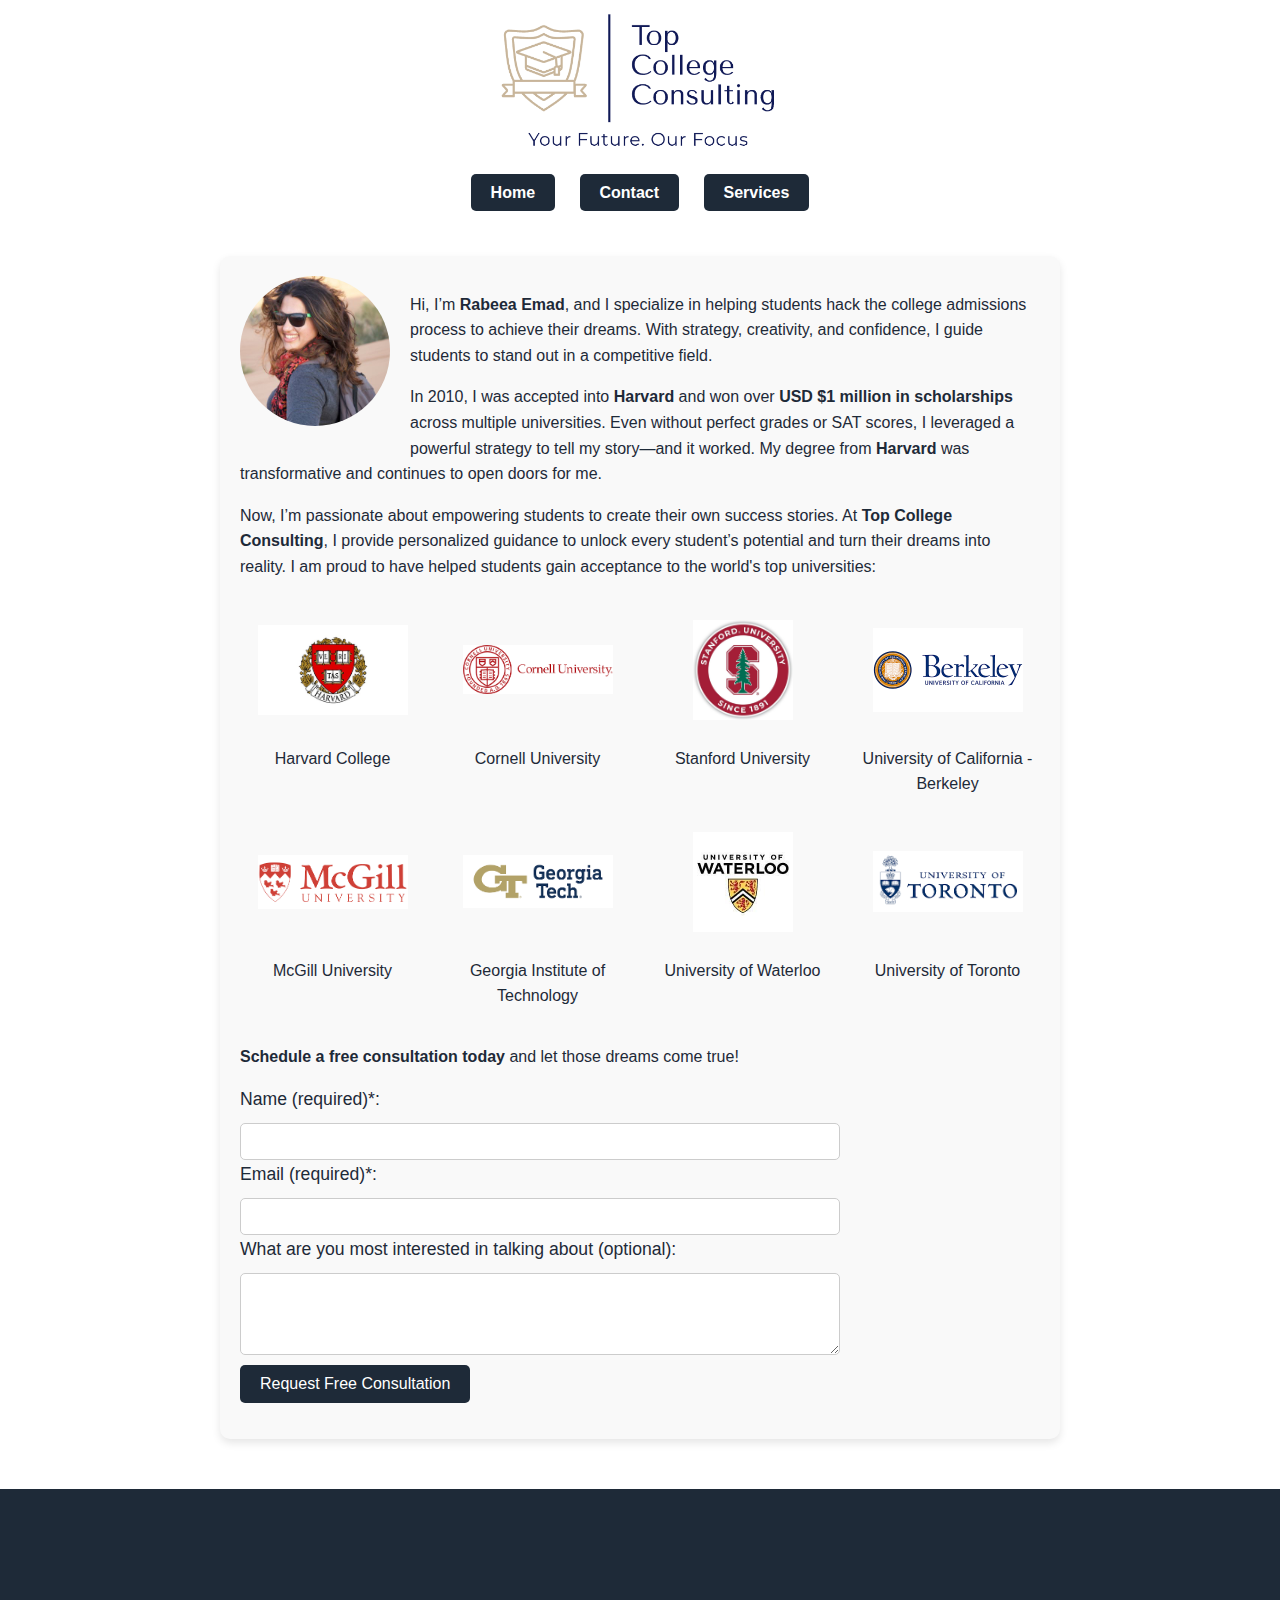
<file: index.html>
<script>
    // Define the Apps Script URL as a variable
    const APPS_SCRIPT_URL = "https://script.google.com/macros/s/AKfycbz9R3WOM-uwl-u-Qgc4ySllQFLb1x2FyfZdkuZdn6mIHlhnxwOnYBbYxv7_bzn8FVXn/exec";


    // Set the form's action attribute dynamically and handle submission
    document.addEventListener("DOMContentLoaded", function () {
        const form = document.querySelector("#contact-form");
        const thankYouMessage = document.querySelector("#thank-you-message");

        form.action = APPS_SCRIPT_URL;

        form.addEventListener("submit", function (event) {
            event.preventDefault(); // Prevent default form submission behavior
            form.style.display = "none"; // Hide the form
            thankYouMessage.style.display = "block"; // Show thank-you message
        });
    });
</script>

</script>
<!DOCTYPE html>
<html lang="en">
<head>
    <meta charset="UTF-8">
    <meta name="viewport" content="width=device-width, initial-scale=1.0">
    <meta name="description" content="Top College Consulting - Helping students achieve their college dreams with personalized guidance, essay editing, interview preparation, and scholarship assistance.">
    <link rel="icon" href="favicon.ico" type="image/x-icon">
    <title>Top College Consulting</title>
    <link rel="stylesheet" href="styles.css">
</head>
<body>
    <header style="position: sticky; top: 0; background-color: white; z-index: 1000; padding: 10px;">
        <img src="logo.png" alt="Top College Consulting Logo - Empowering Students" style="transform: scale(1.5); margin: 20px auto; display: block;">
    </header>
    <div style="text-align: center; margin-top: 40px auto; padding-top: 20px">
        <nav>
            <a href="index.html" class="button">Home</a>
            <a href="#contact" class="button">Contact</a>
            <a href="services.html" class="button">Services</a>
        </nav>
    </div>

    <section id="about" style="text-align: left; max-width: 800px; margin: 50px auto; padding: 20px; background-color: #f9f9f9; border-radius: 10px; box-shadow: 0 4px 8px rgba(0, 0, 0, 0.1);">
        <img src="rabeea_emad_about_me.jpg" alt="Rabeea Emad, founder of Top College Consulting" style="float: left; margin: 0 20px 20px 0; width: 150px; border-radius: 50%;" loading="lazy">
        
        <p>Hi, I’m <strong>Rabeea Emad</strong>, and I specialize in helping students hack the college admissions process to achieve their dreams. With strategy, creativity, and confidence, I guide students to stand out in a competitive field.</p>
        <p>In 2010, I was accepted into <strong>Harvard  </strong> and won over <strong> USD $1 million in scholarships </strong> across multiple universities. Even without perfect grades or SAT scores, I leveraged a powerful strategy to tell my story—and it worked. My degree from <strong>Harvard  </strong> was transformative and continues to open doors for me.</p>
        <p>Now, I’m passionate about empowering students to create their own success stories. At <strong>Top College Consulting</strong>, I provide personalized guidance to unlock every student’s potential and turn their dreams into reality. I am proud to have helped students gain acceptance to the world's top universities:</p>
                <section style="margin-top: 40px; text-align: center;">
                <div style="display: grid; grid-template-columns: repeat(auto-fit, minmax(150px, 1fr)); gap: 20px; justify-items: center; margin-top: 20px;">
                    <div style="text-align: center; display: flex; flex-direction: column; align-items: center;">
                        <img src="logos/harvard.png" alt="Harvard University" style="width: 150px; height: 100px; object-fit: contain; margin-bottom: 10px;">
                        <p>Harvard College</p>
                    </div>
                    <div style="text-align: center; display: flex; flex-direction: column; align-items: center;">
                        <img src="logos/cornell.png" alt="Cornell University" style="width: 150px; height: 100px; object-fit: contain; margin-bottom: 10px;">
                        <p>Cornell University</p>
                    </div>
                    <div style="text-align: center; display: flex; flex-direction: column; align-items: center;">
                        <img src="logos/stanford.png" alt="University of Virginia" style="width: 150px; height: 100px; object-fit: contain; margin-bottom: 10px;">
                        <p>Stanford University </p>
                    </div>
                    <div style="text-align: center; display: flex; flex-direction: column; align-items: center;">
                        <img src="logos/berkeley.png" alt="UC Berkeley" style="width: 150px; height: 100px; object-fit: contain; margin-bottom: 10px;">
                        <p>University of California -  Berkeley</p>
                    </div>

                    <div style="text-align: center; display: flex; flex-direction: column; align-items: center;">
                        <img src="logos/mcgill.png" alt="McGill University" style="width: 150px; height: 100px; object-fit: contain; margin-bottom: 10px;">
                        <p>McGill University </p>
                    </div>
                    <div style="text-align: center; display: flex; flex-direction: column; align-items: center;">
                        <img src="logos/gatech.png" alt="Georgia Tech" style="width: 150px; height: 100px; object-fit: contain; margin-bottom: 10px;">
                        <p>Georgia Institute of Technology </p>
                    </div>
                    <div style="text-align: center; display: flex; flex-direction: column; align-items: center;">
                        <img src="logos/waterloo.png" alt="University of Waterloo" style="width: 150px; height: 100px; object-fit: contain; margin-bottom: 10px;">
                        <p>University of Waterloo</p>
                    </div>
                    <div style="text-align: center; display: flex; flex-direction: column; align-items: center;">
                        <img src="logos/toronto.png" alt="University of Toronto" style="width: 150px; height: 100px; object-fit: contain; margin-bottom: 10px;">
                        <p>University of Toronto</p>
                    </div>
                </div>
            </section>

    
        
        <form id="contact-form" style="margin-top: 20px; text-align: left; max-width: 600px;" method="POST">
            <p><strong>Schedule a free consultation today </strong> and let those dreams come true!</p>

            <label for="name" style="font-size: 1.1em;"> Name (required)*:</label><br>
            <input type="text" id="name" name="name" style="width: 100%; padding: 10px; margin-top: 10px; border-radius: 5px; border: 1px solid #ccc;" required><br>
        
            <label for="email" style="font-size: 1.1em;"> Email (required)*:</label><br>
            <input type="email" id="email" name="email" style="width: 100%; padding: 10px; margin-top: 10px; border-radius: 5px; border: 1px solid #ccc;" required pattern="^[a-zA-Z0-9._%+-]+@[a-zA-Z0-9.-]+\.[a-zA-Z]{2,}$" title="Please enter a valid email address."><br>
        
            <label for="interest" style="font-size: 1.1em;">What are you most interested in talking about (optional):</label><br>
            <textarea id="interest" name="interest" style="width: 100%; padding: 10px; margin-top: 10px; border-radius: 5px; border: 1px solid #ccc;" rows="4"></textarea><br>
        
            <button type="submit" class="button" style="margin-top: 10px;">Request Free Consultation</button>
        </form>
        <p id="thank-you-message" style="display: none; text-align: center; margin-top: 20px; font-size: 1.2em; color: #1E2A38;">
            Thanks for your submission! We will be in touch!
        </p>
        
    </section>

    <footer style="background-color: #1E2A38; color: white; text-align: center; padding: 20px; margin-top: 50px;">
        <p>&copy; 2025 Top College Consulting. All rights reserved.</p>
        <ul style="list-style: none; padding: 0; margin: 10px 0;">
    </section>
</section>

    

    <footer style="background-color: #1E2A38; color: white; text-align: center; padding: 20px; margin-top: 50px;">
        <p>&copy; 2025 Top College Consulting. All rights reserved.</p>
        <ul style="list-style: none; padding: 0; margin: 10px 0;">
            <!-- <li style="display: inline; margin-right: 15px;"><a href="mailto:contact@topcollegeconsulting.com" style="color: white; text-decoration: none;">Email Us</a></li> -->
            <!-- <li style="display: inline; margin-right: 15px;"><a href="https://www.linkedin.com/in/rabeea-e-20146327/" target="_blank" style="color: white; text-decoration: none;">LinkedIn</a></li> -->
        </ul>
    </footer>

</body>
</html>
</file>
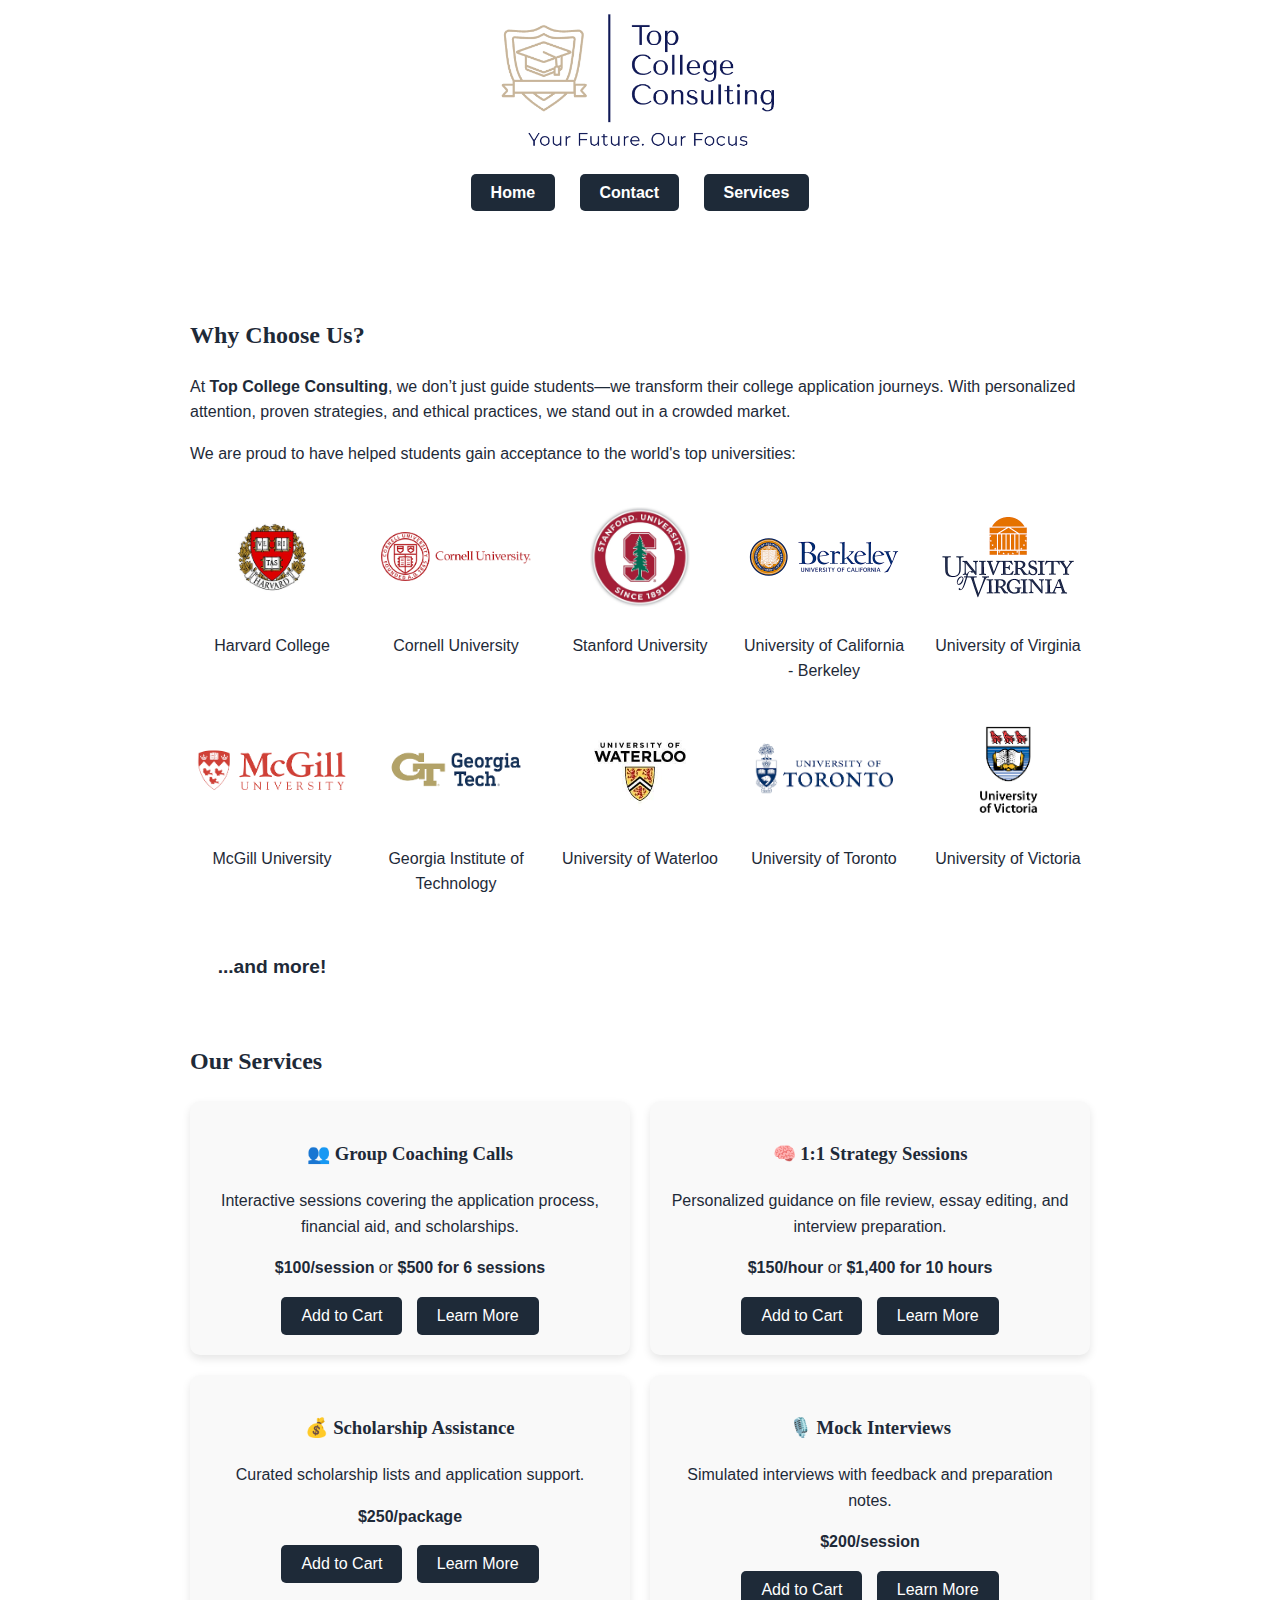
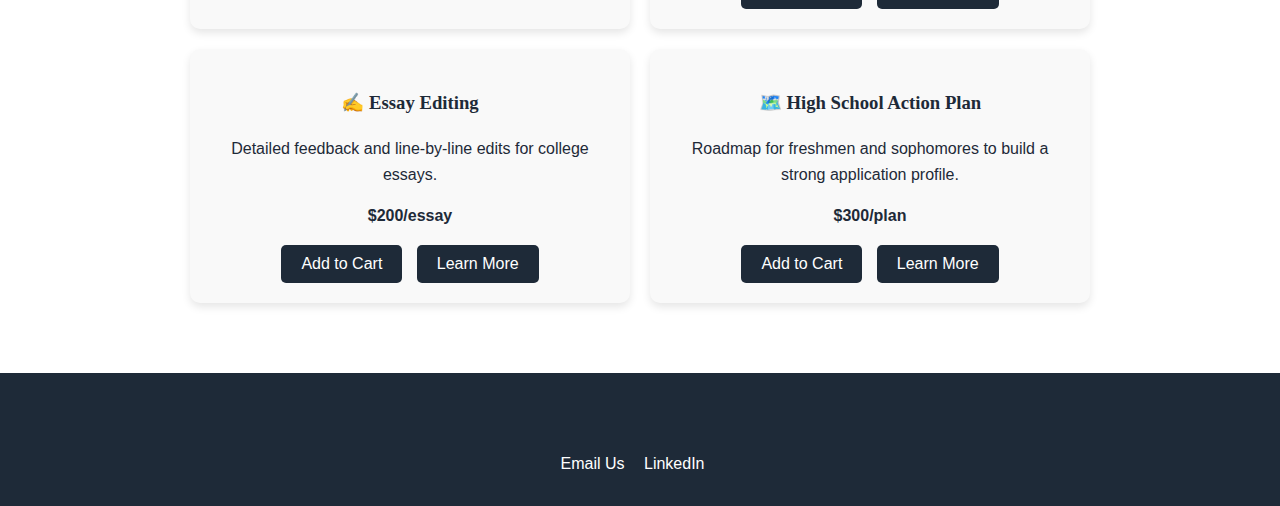
<file: services.html>
<!DOCTYPE html>
<html lang="en">

<head>
    <meta charset="UTF-8">
    <meta name="viewport" content="width=device-width, initial-scale=1.0">
    <meta name="description" content="Top College Consulting - Helping students achieve their college dreams with personalized guidance, essay editing, interview preparation, and scholarship assistance.">
    <link rel="icon" href="favicon.ico" type="image/x-icon">
    <title>Top College Consulting</title>
    <link rel="stylesheet" href="styles.css">
</head>
<body>
    <header style="position: sticky; top: 0; background-color: white; z-index: 1000; padding: 10px;">
        <img src="logo.png" alt="Top College Consulting Logo - Empowering Students" style="transform: scale(1.5); margin: 20px auto; display: block;">
    </header>
    <div style="text-align: center; margin-top: 40px auto; padding-top: 20px">
        <nav>
            <a href="index.html" class="button">Home</a>
            <a href="#contact" class="button">Contact</a>
            <a href="services.html" class="button">Services</a>
        </nav>
    </div>


    <main style="max-width: 900px; margin: 50px auto; padding: 20px;">
        <section style="margin-top: 40px;">
            <h2 style="color: #1E2A38;">Why Choose Us?</h2>
            <p>At <strong>Top College Consulting</strong>, we don’t just guide students—we transform their college application journeys. With personalized attention, proven strategies, and ethical practices, we stand out in a crowded market.</p>

            <p>We are proud to have helped students gain acceptance to the world's top universities:</p>
                <section style="margin-top: 40px; text-align: center;">
                <div style="display: grid; grid-template-columns: repeat(auto-fit, minmax(150px, 1fr)); gap: 20px; justify-items: center; margin-top: 20px;">
                    <div style="text-align: center; display: flex; flex-direction: column; align-items: center;">
                        <img src="logos/harvard.png" alt="Harvard University" style="width: 150px; height: 100px; object-fit: contain; margin-bottom: 10px;">
                        <p>Harvard College</p>
                    </div>
                    <div style="text-align: center; display: flex; flex-direction: column; align-items: center;">
                        <img src="logos/cornell.png" alt="Cornell University" style="width: 150px; height: 100px; object-fit: contain; margin-bottom: 10px;">
                        <p>Cornell University</p>
                    </div>
                    <div style="text-align: center; display: flex; flex-direction: column; align-items: center;">
                        <img src="logos/stanford.png" alt="UC Berkeley" style="width: 150px; height: 100px; object-fit: contain; margin-bottom: 10px;">
                        <p>Stanford University</p>
                    </div>
                    <div style="text-align: center; display: flex; flex-direction: column; align-items: center;">
                        <img src="logos/berkeley.png" alt="UC Berkeley" style="width: 150px; height: 100px; object-fit: contain; margin-bottom: 10px;">
                        <p>University of California -  Berkeley</p>
                    </div>
                    <div style="text-align: center; display: flex; flex-direction: column; align-items: center;">
                        <img src="logos/uva.png" alt="University of Virginia" style="width: 150px; height: 100px; object-fit: contain; margin-bottom: 10px;">
                        <p>University of Virginia</p>
                    </div>
                    <div style="text-align: center; display: flex; flex-direction: column; align-items: center;">
                        <img src="logos/mcgill.png" alt="McGill University" style="width: 150px; height: 100px; object-fit: contain; margin-bottom: 10px;">
                        <p>McGill University </p>
                    </div>
                    <div style="text-align: center; display: flex; flex-direction: column; align-items: center;">
                        <img src="logos/gatech.png" alt="Georgia Tech" style="width: 150px; height: 100px; object-fit: contain; margin-bottom: 10px;">
                        <p>Georgia Institute of Technology </p>
                    </div>
                    <div style="text-align: center; display: flex; flex-direction: column; align-items: center;">
                        <img src="logos/waterloo.png" alt="University of Waterloo" style="width: 150px; height: 100px; object-fit: contain; margin-bottom: 10px;">
                        <p>University of Waterloo</p>
                    </div>
                    <div style="text-align: center; display: flex; flex-direction: column; align-items: center;">
                        <img src="logos/toronto.png" alt="University of Toronto" style="width: 150px; height: 100px; object-fit: contain; margin-bottom: 10px;">
                        <p>University of Toronto</p>
                    </div>
                    <div style="text-align: center; display: flex; flex-direction: column; align-items: center;">
                        <img src="logos/uvic.png" alt="University of Toronto" style="width: 150px; height: 100px; object-fit: contain; margin-bottom: 10px;">
                        <p>University of Victoria</p>
                    </div>
                    <div style="text-align: center; display: flex; flex-direction: column; align-items: center;">
                        <p style="font-size: 1.2em; color: #1E2A38; font-weight: bold;">...and more!</p>
                    </div>
                </div>
            </section>


        <section style="margin-top: 40px;">
            <h2 style="color: #1E2A38;">Our Services</h2>
            <div style="display: grid; grid-template-columns: repeat(auto-fit, minmax(300px, 1fr)); gap: 20px; margin-top: 20px;">
                <!-- Group Coaching Calls -->
                <div style="background-color: #f9f9f9; border-radius: 10px; box-shadow: 0 4px 8px rgba(0, 0, 0, 0.1); padding: 20px; text-align: center;">
                    <h3>👥 Group Coaching Calls</h3>
                    <p>Interactive sessions covering the application process, financial aid, and scholarships.</p>
                    <p><strong>$100/session</strong> or <strong>$500 for 6 sessions</strong></p>
                    <button onclick="addToCart('Group Coaching Calls', 500)" class="button">Add to Cart</button>
                    <button onclick="learnMore('Group Coaching Calls')" class="button" style="margin-left: 10px;">Learn More</button>
                </div>

                <div style="background-color: #f9f9f9; border-radius: 10px; box-shadow: 0 4px 8px rgba(0, 0, 0, 0.1); padding: 20px; text-align: center;">
                    <h3>🧠 1:1 Strategy Sessions</h3>
                    <p>Personalized guidance on file review, essay editing, and interview preparation.</p>
                    <p><strong>$150/hour</strong> or <strong>$1,400 for 10 hours</strong></p>
                    <button onclick="addToCart('1:1 Strategy Sessions', 1400)" class="button">Add to Cart</button>
                    <button onclick="learnMore('1:1 Strategy Sessions')" class="button" style="margin-left: 10px;">Learn More</button>
                </div>

                <div style="background-color: #f9f9f9; border-radius: 10px; box-shadow: 0 4px 8px rgba(0, 0, 0, 0.1); padding: 20px; text-align: center;">
                    <h3>💰 Scholarship Assistance</h3>
                    <p>Curated scholarship lists and application support.</p>
                    <p><strong>$250/package</strong></p>
                    <button onclick="addToCart('Scholarship Assistance', 250)" class="button">Add to Cart</button>
                    <button onclick="learnMore('Scholarship Assistance')" class="button" style="margin-left: 10px;">Learn More</button>
                </div>

                <div style="background-color: #f9f9f9; border-radius: 10px; box-shadow: 0 4px 8px rgba(0, 0, 0, 0.1); padding: 20px; text-align: center;">
                    <h3>🎙️ Mock Interviews</h3>
                    <p>Simulated interviews with feedback and preparation notes.</p>
                    <p><strong>$200/session</strong></p>
                    <button onclick="addToCart('Mock Interviews', 200)" class="button">Add to Cart</button>
                    <button onclick="learnMore('Mock Interviews')" class="button" style="margin-left: 10px;">Learn More</button>
                </div>

                <div style="background-color: #f9f9f9; border-radius: 10px; box-shadow: 0 4px 8px rgba(0, 0, 0, 0.1); padding: 20px; text-align: center;">
                    <h3>✍️ Essay Editing</h3>
                    <p>Detailed feedback and line-by-line edits for college essays.</p>
                    <p><strong>$200/essay</strong></p>
                    <button onclick="addToCart('Essay Editing', 200)" class="button">Add to Cart</button>
                    <button onclick="learnMore('Essay Editing')" class="button" style="margin-left: 10px;">Learn More</button>
                </div>

                <div style="background-color: #f9f9f9; border-radius: 10px; box-shadow: 0 4px 8px rgba(0, 0, 0, 0.1); padding: 20px; text-align: center;">
                    <h3>🗺️ High School Action Plan</h3>
                    <p>Roadmap for freshmen and sophomores to build a strong application profile.</p>
                    <p><strong>$300/plan</strong></p>
                    <button onclick="addToCart('High School Action Plan', 300)" class="button">Add to Cart</button>
                    <button onclick="learnMore('High School Action Plan')" class="button" style="margin-left: 10px;">Learn More</button>
                </div>

            </div>
        </section>
    <script>
    function learnMore(serviceName) {
        alert(`Learn more about ${serviceName}! This feature is coming soon.`);
    }
    const cart = [];

    function addToCart(serviceName, price) {
        cart.push({ serviceName, price });
        alert(`${serviceName} has been added to your cart!`);
        console.log(cart); // For debugging
    }
</script>

</main>

    <footer style="background-color: #1E2A38; color: white; text-align: center; padding: 20px; margin-top: 50px;">
        <p>&copy; 2025 Top College Consulting. All rights reserved.</p>
        <ul style="list-style: none; padding: 0; margin: 10px 0;">
            <li style="display: inline; margin-right: 15px;"><a href="mailto:contact@topcollegeconsulting.com" style="color: white; text-decoration: none;">Email Us</a></li>
            <li style="display: inline; margin-right: 15px;"><a href="https://www.linkedin.com/in/rabeeaemad" target="_blank" style="color: white; text-decoration: none;">LinkedIn</a></li>
        </ul>
    </footer>
</body>
</html>
</file>
<file: styles.css>
/* Define extracted logo colors */
:root {
    --dark-blue: #1E2A38; /* Example extracted color for text */
    --beige-gold: #D6C7A1; /* Example extracted color for accents */
    --white: #FFFFFF; /* Background color */
    --light-gray: #F9F9F9; /* Header background color */
}

/* Typography */
body {
    font-family: 'Lato', sans-serif;
    color: var(--dark-blue);
    background-color: var(--white);
    margin: 0;
    padding: 0;
    line-height: 1.6;
}

h1, h2, h3 {
    font-family: 'Merriweather', serif;
    color: var(--dark-blue);
}

p {
    color: var(--dark-blue);
}

/* Links */
a {
    color: var(--dark-blue);
    text-decoration: none;
}

a:hover {
    color: var(--beige-gold);
}

/* Buttons */
.button {
    background-color: var(--dark-blue);
    color: var(--white);
    padding: 10px 20px;
    border: none;
    border-radius: 5px;
    font-size: 16px;
    cursor: pointer;
    transition: background-color 0.3s;
}

.button:hover {
    background-color: var(--beige-gold);
    color: var(--dark-blue);
}

/* Header */
header {
    display: flex;
    align-items: center;
    padding: 10px;
    background-color: var(--white);
}

header img {
    height: 100px;
    margin-right: 100px;
}

nav a {
    margin: 0 10px;
    color: var(--dark-blue);
    font-weight: bold;
}

nav a:hover {
    color: var(--beige-gold);
}

#about {
    text-align: center;
    margin: 50px auto;
    max-width: 800px; /* Restrict content width for readability */
    padding: 20px;
    background-color: var(--light-gray); /* Optional: Add a background */
    border-radius: 10px; /* Optional: Rounded corners */
    box-shadow: 0 4px 8px rgba(0, 0, 0, 0.1); /* Optional: Subtle shadow */
}

#about h2 {
    font-size: 2rem;
    color: var(--dark-blue);
    margin-bottom: 15px;
}

#about p {
    font-size: 1rem;
    color: var(--dark-blue);
    line-height: 1.6;
    margin-bottom: 15px;
}

#about ul {
    list-style: none;
    padding: 0;
    margin: 20px 0;
}

#about li {
    font-size: 1rem;
    color: var(--dark-blue);
    margin: 10px 0;
    display: flex;
    align-items: center;
    justify-content: center;
}

#about li::before {
    margin-right: 10px;
    color: var(--beige-gold); /* Match logo accent color */
}
</file>
